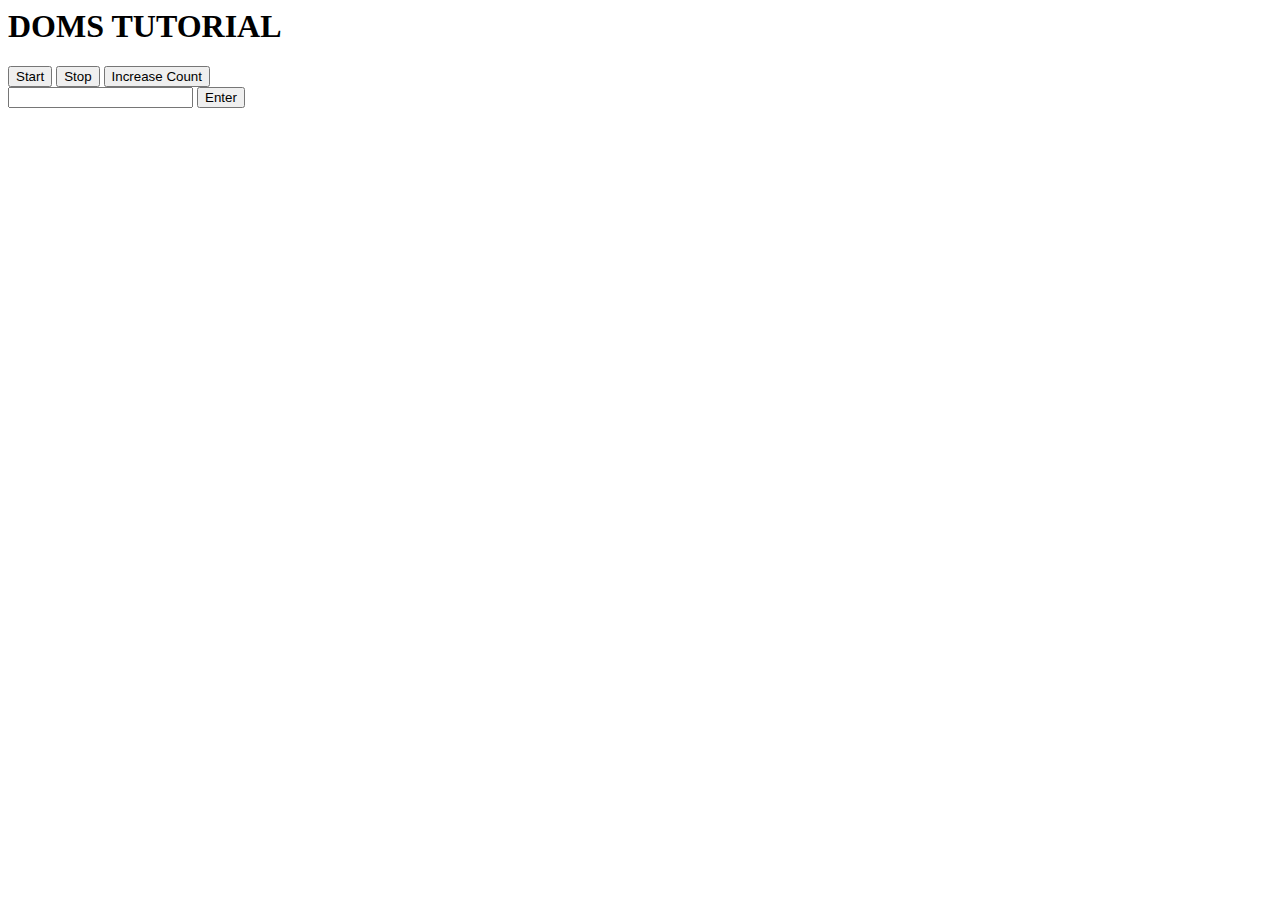
<file: JavaScript/DOMS/index.html>
<html lang="en">
  <head>
    <meta charset="UTF-8">
    <meta name="viewport" content="width=device-width, initial-scale=1.0">
    <meta http-equiv="X-UA-Compatible" content="ie=edge">
    <title>Understanding DOM</title>
    <link rel="stylesheet" href="style.css">
  </head>
  <body>
    <div class="container">
      <div class="main-heading">
        <h1 class="title">DOMS TUTORIAL</h1>
        </div>
        <div>
          <button id="btn-start"> Start</button>
          <button id="btn-stop"> Stop</button>
          <button id="btn-count"> Increase Count</button>
          
        </div>

        <div>
          <input class="input">
          <button id="btn-enter"> Enter </button> 
          </div>
</div>
<script src="index.js"></script>
    
  </body>
</html>
</file>
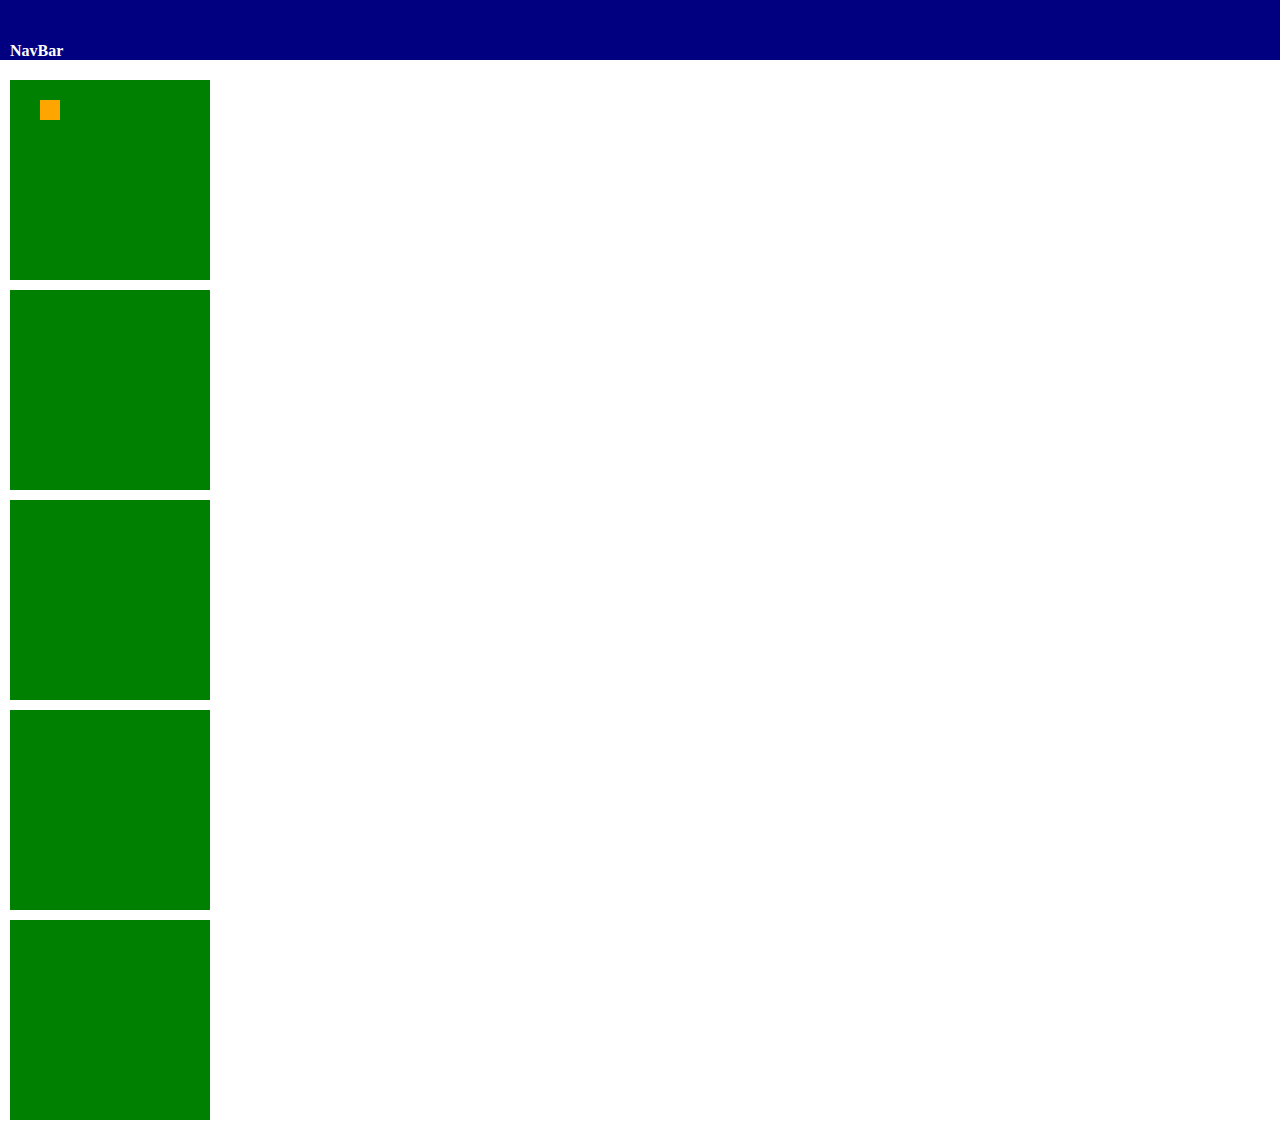
<file: JavaScript/DOMS/CSS/index.html>
<!DOCTYPE html>
<html lang="en">
<head>
  <meta charset="UTF-8">
  <meta name="viewport" content="width=device-width, initial-scale=1.0">
  <title>Document</title>
  <link rel="stylesheet" href="style.css">
</head>
<body>

  <nav>
    <h4>NavBar</h4>
    </nav>
    <div class="boxes">
    <div class="box rel-position">
      <div class="abs-position"></div>
    </div>
    <div class="box"></div>
    <div class="box"></div>
    <div class="box"></div>
    <div class="box"></div>
    </div>
</body>
</html>
</file>
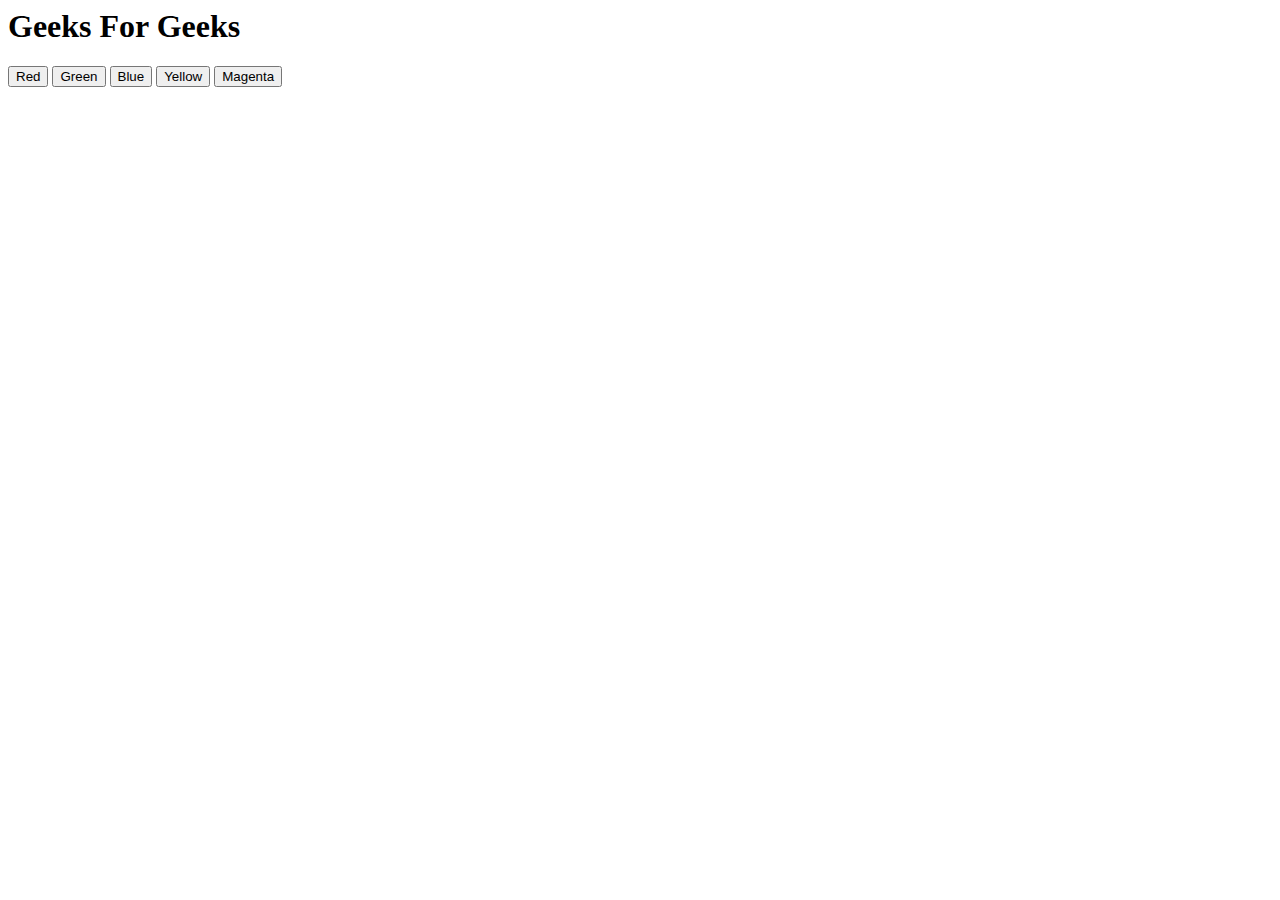
<file: JavaScript/DOMS/eventDelegation/index.html>
<html lang="en">
  <head>
    <meta charset="UTF-8">
    <meta name="viewport" content="width=device-width, initial-scale=1.0">
    <meta http-equiv="X-UA-Compatible" content="ie=edge">
    <title>Understanding DOM</title>
    
  </head>

  <body>
      <div class="container">
        <div class="main-threading">
          <h1 class="title"> Geeks For Geeks</h1>
          </div>
          <div id="btn-container">
            <button class="button-red">Red</button>
            <button class="button-green">Green</button>
            <button class="button-blue">Blue</button>
            <button class="button-yellow">Yellow</button>
            <button class="button-magenta">Magenta</button>
            </div>
            </div>
          <script src="index.js"></script>        
    </body>

  
</html>
</file>
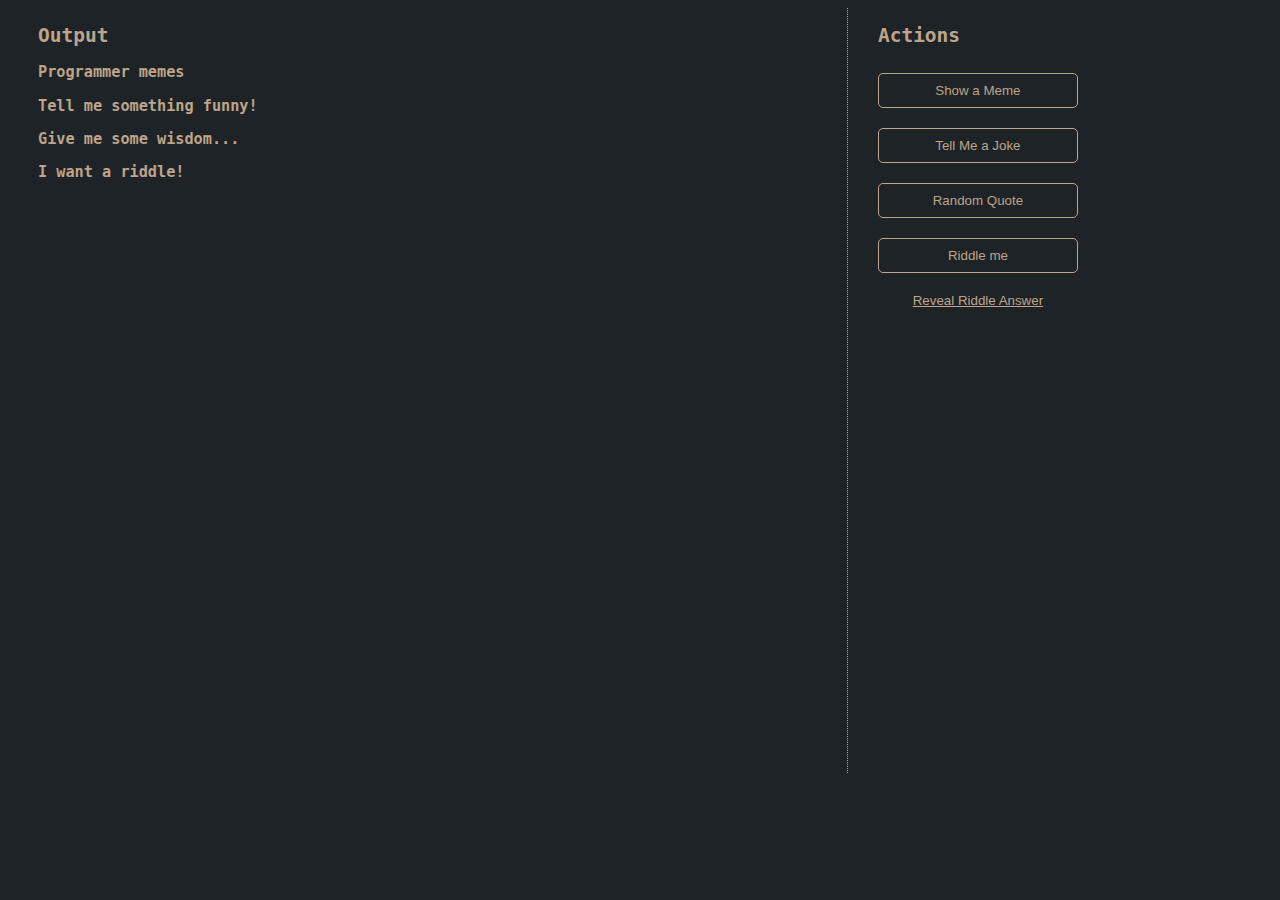
<file: JavaScript/Projects/Meme_generator/index.html>
<html lang="en">
  <head>
    <meta charset="UTF-8">
    <meta name="viewport" content="width=device-width, initial-scale=1.0">
    <meta http-equiv="X-UA-Compatible" content="ie=edge">
    <title>Meme-Generator</title>
    <link rel="stylesheet" href="style.css">
  </head>
  <body>
    <main>
      <section class="Content">
        <h2>Output</h2>
        <h3>Programmer memes</h3>
        <div class="meme-content">
          </div>
        <h3>Tell me something funny!</h3>
        <div class="joke-content">
        </div>
        <h3>Give me some wisdom...</h3>
        <div class="quote-content">
        </div>
        <h3>I want a riddle!</h3>
        <div class="riddle-content">
        </div>
        </section>
    <section class="sidebar">
      <h2>Actions</h2>
      <button onclick="showMeme()">Show a Meme</button>
      <button onclick="showJoke()">Tell Me a Joke</button>
      <button onclick="showQuote()">Random Quote</button>
      <button onclick="showRiddle()">Riddle me</button>
      <button class="reveal-btn" onclick="revealAnswers()">Reveal Riddle Answer</button>

    </section>
   
    </main>
    <script src="index.js"></script>
    </body>
    </html>
</file>
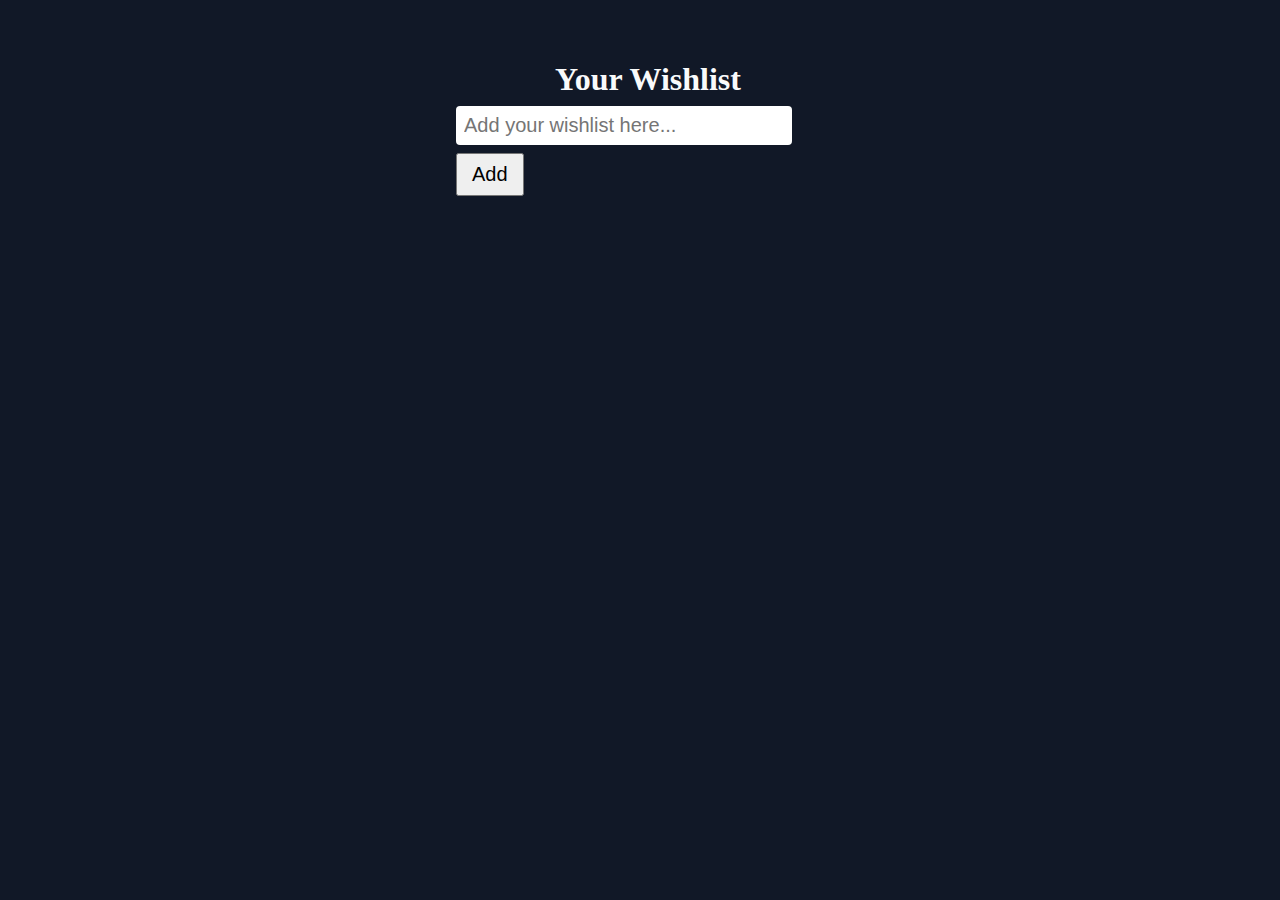
<file: JavaScript/Projects/Wishlist_App/index.html>
<!DOCTYPE html>
<html lang="en">
<head>
    <meta charset="UTF-8">
    <meta http-equiv="X-UA-Compatible" content="IE=edge">
    <meta name="viewport" content="width=device-width, initial-scale=1.0">
    <title>Wishlist</title>
    <link rel="stylesheet" href="style.css">
</head>
<body>
    <main class="main">
        <h1 class="heading-1">Your Wishlist</h1>
        <form class="todo-form">
          <input class="input" placeholder="Add your wishlist here..." />
          <button class="button btn-primary cursor">Add</button>
        </form>
        <div class="todos-container"></div>
      </main>
      <script type="module" src="index.js"></script>
      
</body>
</html>
</file>
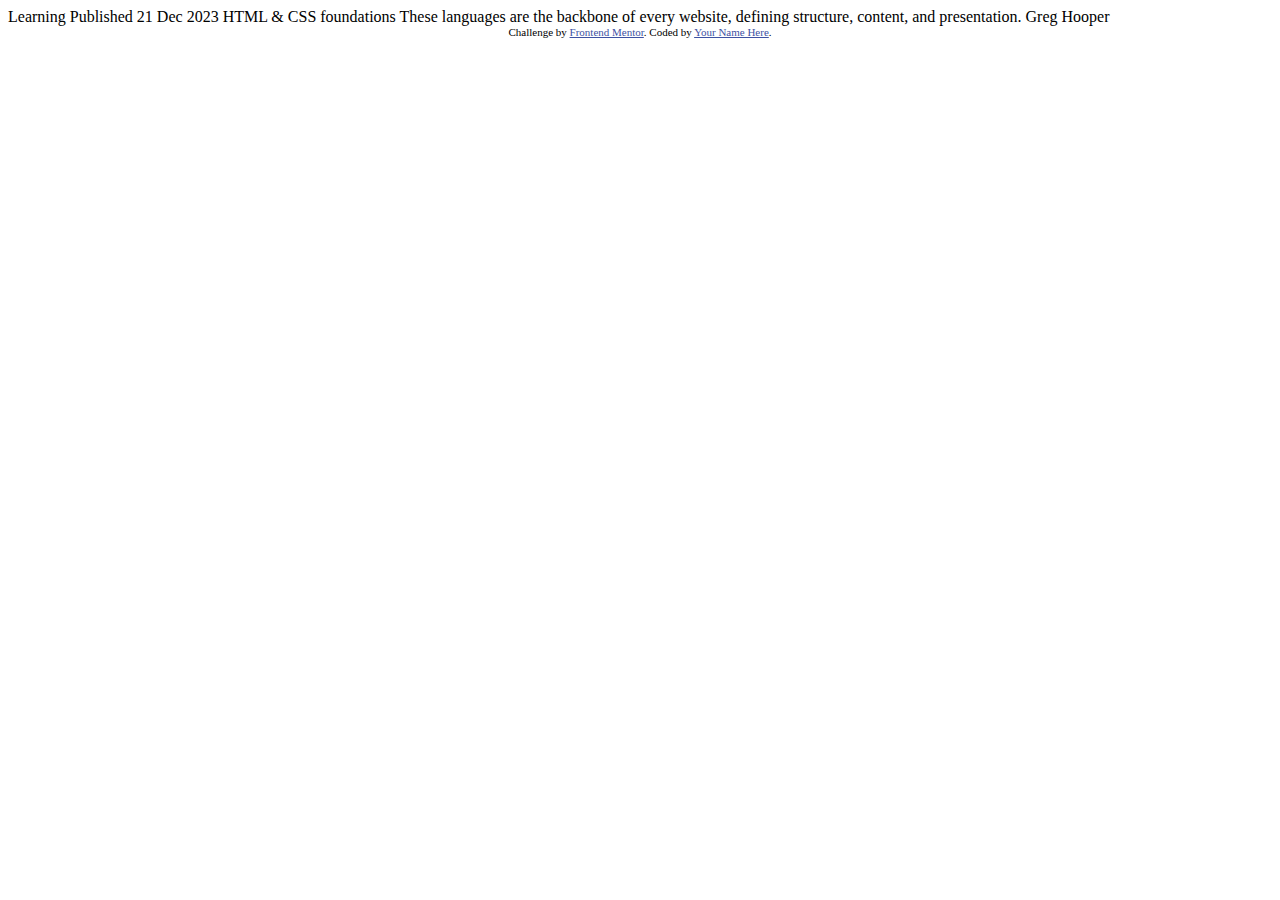
<file: JavaScript/DOMS/CSS/FrontEndMentor/blog-preview-card-main/index.html>
<!DOCTYPE html>
<html lang="en">
<head>
  <meta charset="UTF-8">
  <meta name="viewport" content="width=device-width, initial-scale=1.0"> <!-- displays site properly based on user's device -->

  <link rel="icon" type="image/png" sizes="32x32" href="./assets/images/favicon-32x32.png">
  
  <title>Frontend Mentor | Blog preview card</title>

  <!-- Feel free to remove these styles or customise in your own stylesheet 👍 -->
  <style>
    .attribution { font-size: 11px; text-align: center; }
    .attribution a { color: hsl(228, 45%, 44%); }
  </style>
</head>
<body>

  Learning

  Published 21 Dec 2023

  HTML & CSS foundations

  These languages are the backbone of every website, defining structure, content, and presentation.

  Greg Hooper
  
  <div class="attribution">
    Challenge by <a href="https://www.frontendmentor.io?ref=challenge" target="_blank">Frontend Mentor</a>. 
    Coded by <a href="#">Your Name Here</a>.
  </div>
</body>
</html>
</file>
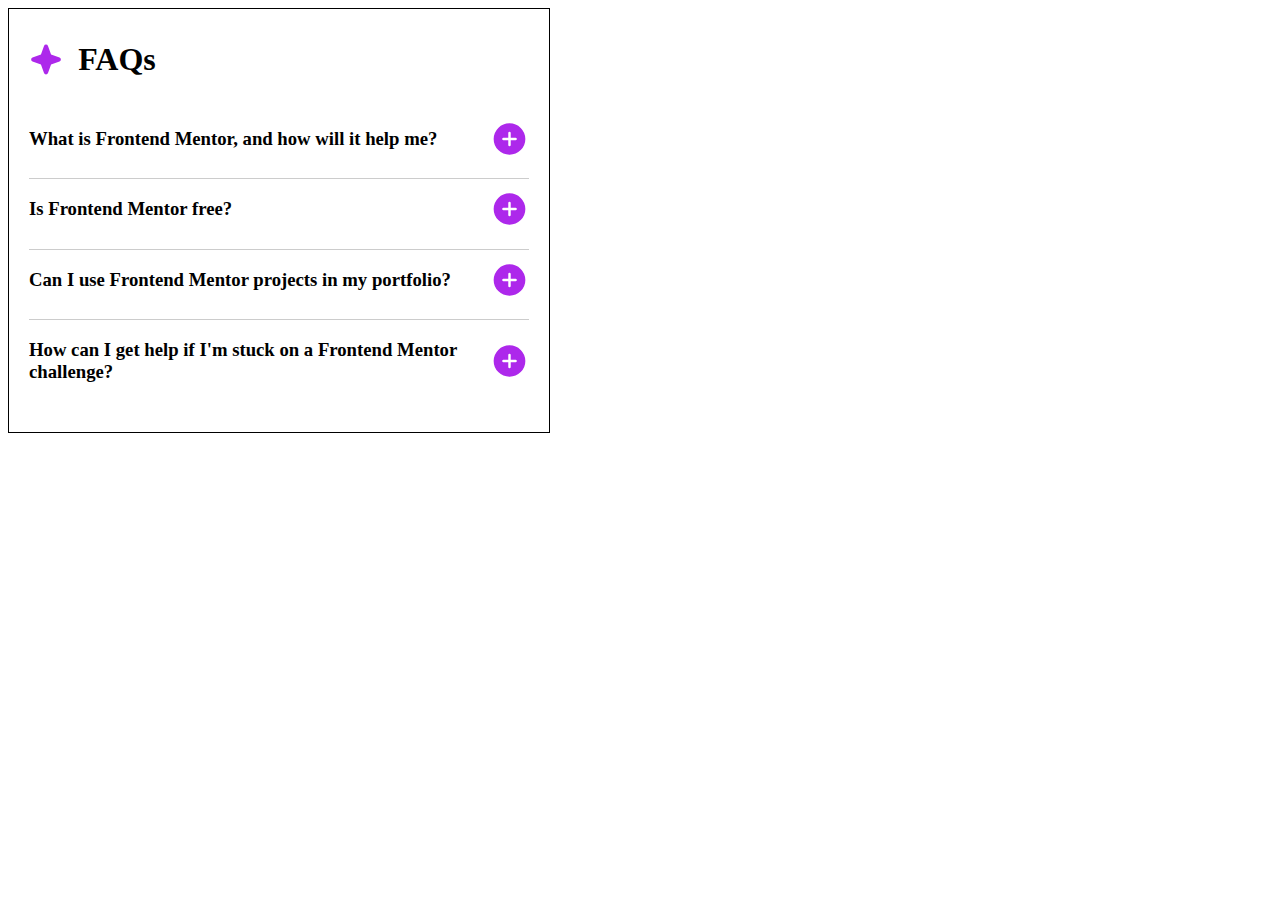
<file: JavaScript/DOMS/CSS/FrontEndMentor/faq-accordion-main/index.html>
<!DOCTYPE html>
<html lang="en">
<head>
  <meta charset="UTF-8">
  <meta name="viewport" content="width=device-width, initial-scale=1.0"> <!-- displays site properly based on user's device -->

  <link rel="icon" type="image/png" sizes="32x32" href="./assets/images/favicon-32x32.png">
  
  <link rel="stylesheet" href="style.css">
  <title>Frontend Mentor | FAQ accordion</title>
  
 
</head>
<body>

 <div id="main-container">
  <div id="heading">
    <img src="./assets/images/icon-star.svg" alt="star-icon" height="35px">
    <h1 id="heading-text">FAQs</h1>
  </div>
  <div class="list-section">
    <div class="upper-section">
    <h3 class="sub-heading">What is Frontend Mentor, and how will it help me?</h3>
    <img class="plus-icon" src="./assets/images/icon-plus.svg" alt="expand-icon">
    <img class="minus-icon d-none" src="./assets/images/icon-minus.svg" alt="minimise-icon">
  </div>
  <div class="lower-section d-none">
    <p>Frontend Mentor offers realistic coding challenges to help developers improve their 
      frontend coding skills with projects in HTML, CSS, and JavaScript. It's suitable for 
      all levels and ideal for portfolio building.</p>
  </div>
   
    
  </div>
  <div class="list-section">
    <div class="upper-section">
    <h3 class="sub-heading"> Is Frontend Mentor free?</h3>
    <img class="plus-icon " src="./assets/images/icon-plus.svg" alt="expand-icon">
    <img class="minus-icon d-none" src="./assets/images/icon-minus.svg" alt="minimise-icon">
  </div>
  <div class="lower-section d-none">
    <p>Yes, Frontend Mentor offers both free and premium coding challenges, with the free 
      option providing access to a range of projects suitable for all skill levels.</p>
  </div>
   
    
  </div>
  <div class="list-section">
    <div class="upper-section">
    <h3 class="sub-heading">Can I use Frontend Mentor projects in my portfolio?</h3>
    <img class="plus-icon" src="./assets/images/icon-plus.svg" alt="expand-icon">
    <img class="minus-icon d-none" src="./assets/images/icon-minus.svg" alt="minimise-icon">
  </div>
  <div class="lower-section d-none">
    <p>Yes, you can use projects completed on Frontend Mentor in your portfolio. It's an excellent
  way to showcase your skills to potential employers!</p>
  </div>
   
    
  </div>
  <div class="list-section last">
    <div class="upper-section">
    <h3 class="sub-heading">How can I get help if I'm stuck on a Frontend Mentor challenge?</h3>
    <img class="plus-icon" src="./assets/images/icon-plus.svg" alt="expand-icon">
    <img class="minus-icon d-none" src="./assets/images/icon-minus.svg" alt="minimise-icon">
  </div>
  <div class="lower-section d-none">
    <p>
    The best place to get help is inside Frontend Mentor's Discord community. There's a help 
  channel where you can ask questions and seek support from other community members.
</p>
  </div>
   
  </div>
 </div>

  
  <script src="index.js"></script>
</body>
</html>
</file>
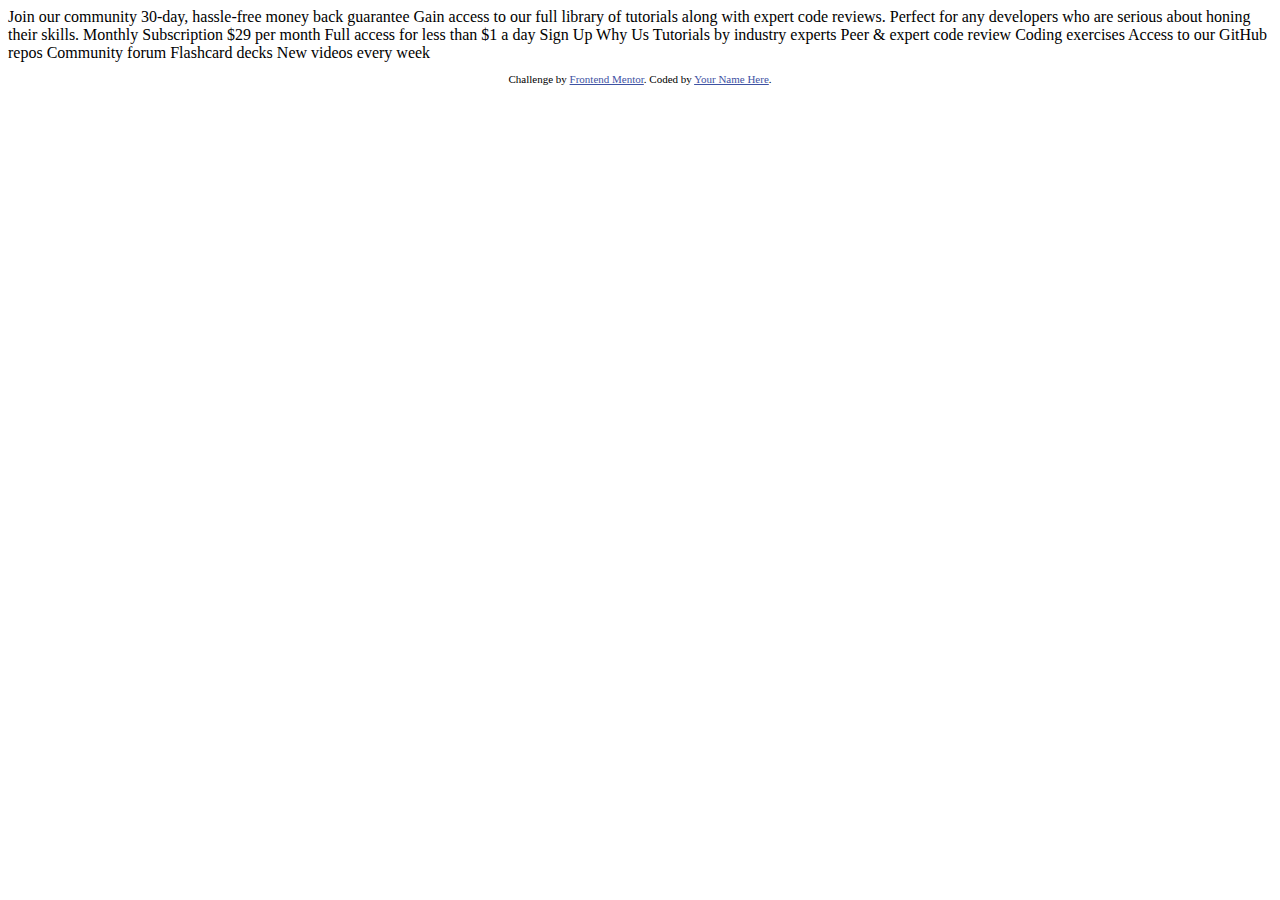
<file: JavaScript/DOMS/CSS/FrontEndMentor/single-price-grid-component-master/index.html>
<!DOCTYPE html>
<html lang="en">
<head>
  <meta charset="UTF-8">
  <meta name="viewport" content="width=device-width, initial-scale=1.0"> <!-- displays site properly based on user's device -->

  <link rel="icon" type="image/png" sizes="32x32" href="./images/favicon-32x32.png">
  
  <title>Frontend Mentor | Single Price Grid Component</title>

  <!-- Feel free to remove these styles or customise in your own stylesheet 👍 -->
  <style>
    .attribution { font-size: 11px; text-align: center; }
    .attribution a { color: hsl(228, 45%, 44%); }
  </style>
</head>
<body>
  Join our community

  30-day, hassle-free money back guarantee

  Gain access to our full library of tutorials along with expert code reviews. 
  Perfect for any developers who are serious about honing their skills.

  Monthly Subscription

  &dollar;29 per month

  Full access for less than &dollar;1 a day

  Sign Up

  Why Us

  Tutorials by industry experts
  Peer &amp; expert code review
  Coding exercises
  Access to our GitHub repos
  Community forum
  Flashcard decks
  New videos every week
  
  <footer>
    <p class="attribution">
      Challenge by <a href="https://www.frontendmentor.io?ref=challenge" target="_blank">Frontend Mentor</a>. 
      Coded by <a href="#">Your Name Here</a>.
    </p>
  </footer>
</body>
</html>
</file>
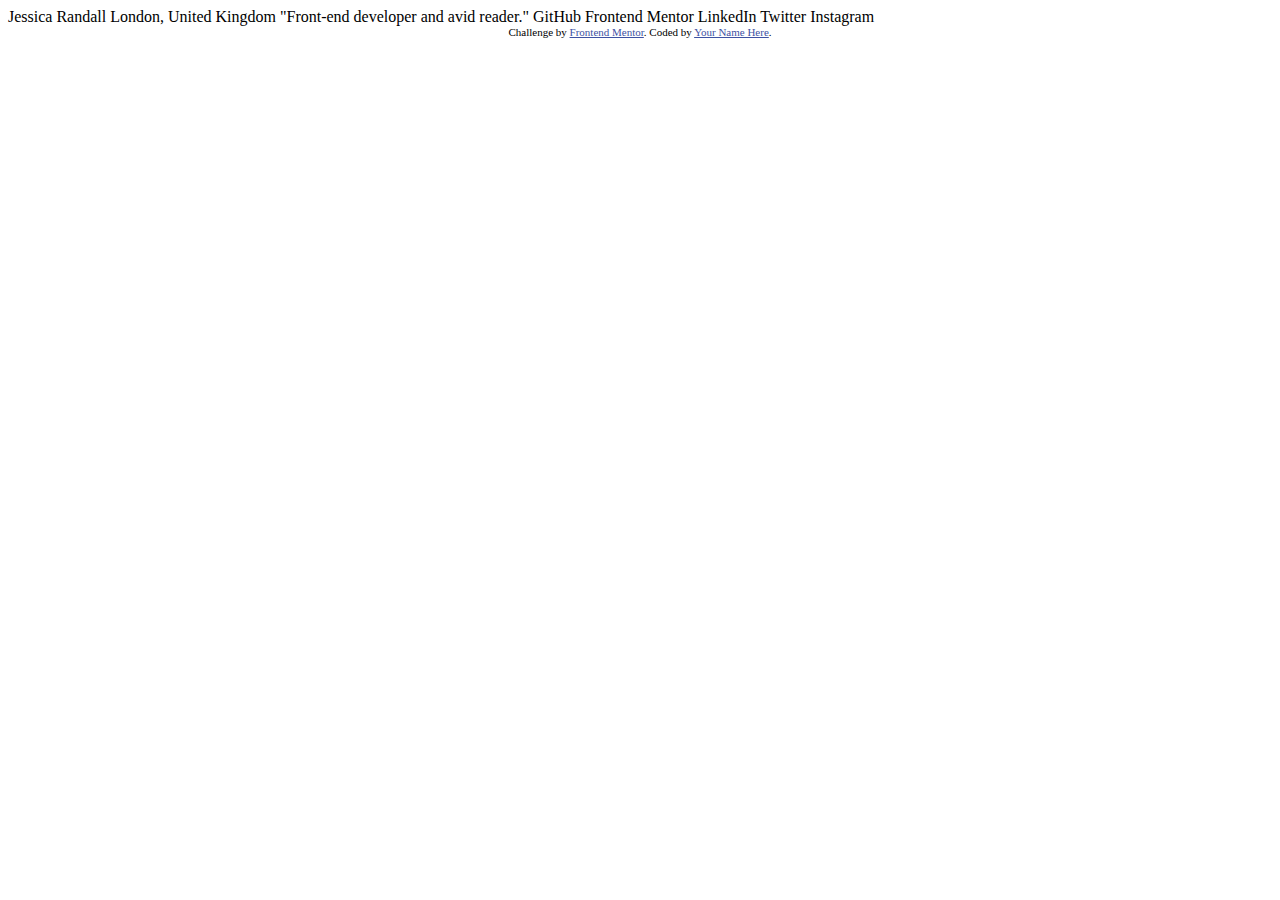
<file: JavaScript/DOMS/CSS/FrontEndMentor/social-links-profile-main/index.html>
<!DOCTYPE html>
<html lang="en">
<head>
  <meta charset="UTF-8">
  <meta name="viewport" content="width=device-width, initial-scale=1.0"> <!-- displays site properly based on user's device -->

  <link rel="icon" type="image/png" sizes="32x32" href="./assets/images/favicon-32x32.png">
  
  <title>Frontend Mentor | Social links profile</title>

  <!-- Feel free to remove these styles or customise in your own stylesheet 👍 -->
  <style>
    .attribution { font-size: 11px; text-align: center; }
    .attribution a { color: hsl(228, 45%, 44%); }
  </style>
</head>
<body>

  Jessica Randall
  London, United Kingdom
  "Front-end developer and avid reader."

  GitHub
  Frontend Mentor
  LinkedIn
  Twitter
  Instagram
  
  <div class="attribution">
    Challenge by <a href="https://www.frontendmentor.io?ref=challenge" target="_blank">Frontend Mentor</a>. 
    Coded by <a href="#">Your Name Here</a>.
  </div>
</body>
</html>
</file>
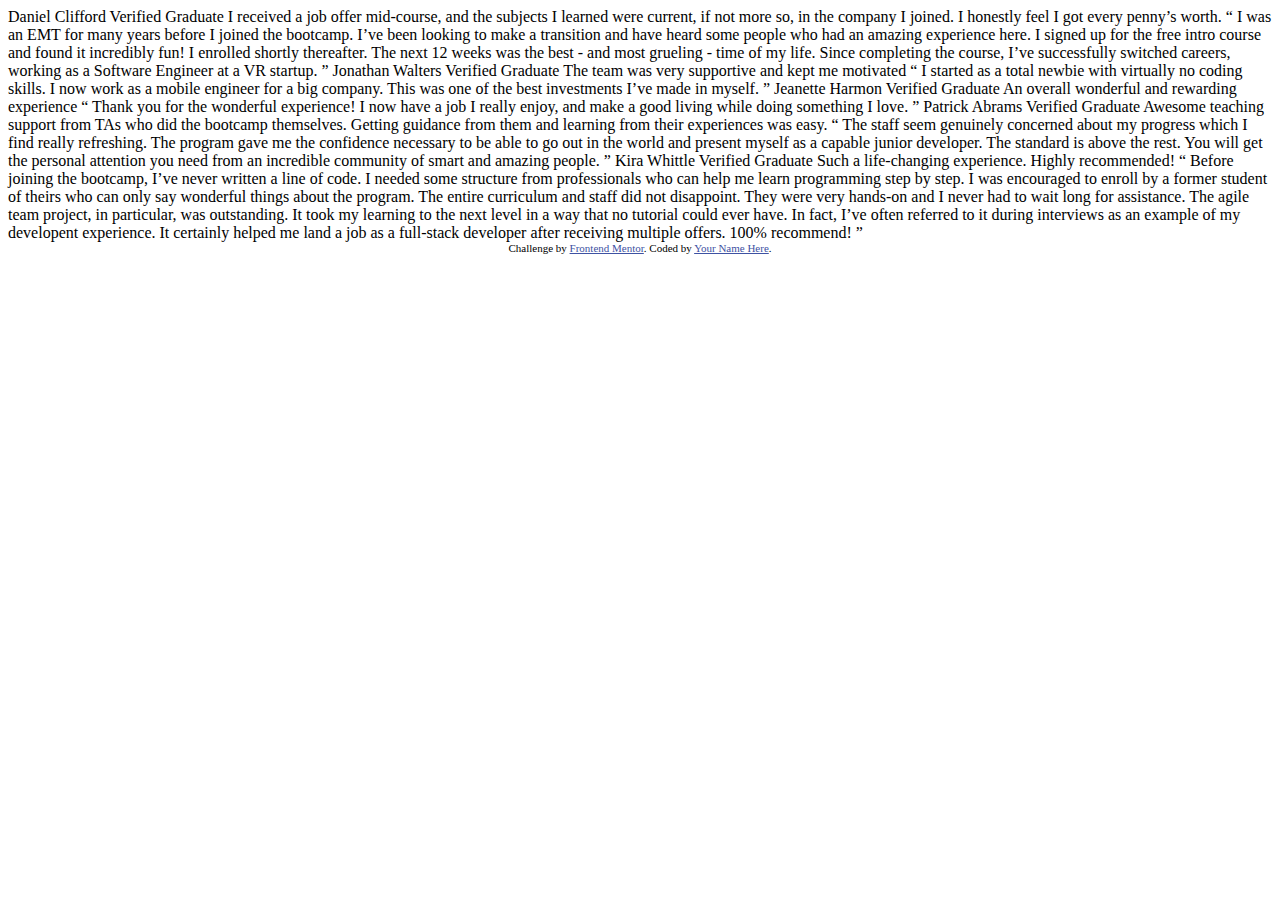
<file: JavaScript/DOMS/CSS/FrontEndMentor/testimonials-grid-section-main/index.html>
<!DOCTYPE html>
<html lang="en">
<head>
  <meta charset="UTF-8">
  <meta name="viewport" content="width=device-width, initial-scale=1.0"> <!-- displays site properly based on user's device -->

  <link rel="icon" type="image/png" sizes="32x32" href="./images/favicon-32x32.png">
  
  <title>Frontend Mentor | [Challenge Name Here]</title>

  <!-- Feel free to remove these styles or customise in your own stylesheet 👍 -->
  <style>
    .attribution { font-size: 11px; text-align: center; }
    .attribution a { color: hsl(228, 45%, 44%); }
  </style>
</head>
<body>
  Daniel Clifford
  Verified Graduate

  I received a job offer mid-course, and the subjects I learned were current, if not more so, 
  in the company I joined. I honestly feel I got every penny’s worth.

  “ I was an EMT for many years before I joined the bootcamp. I’ve been looking to make a 
  transition and have heard some people who had an amazing experience here. I signed up 
  for the free intro course and found it incredibly fun! I enrolled shortly thereafter. 
  The next 12 weeks was the best - and most grueling - time of my life. Since completing 
  the course, I’ve successfully switched careers, working as a Software Engineer at a VR startup. ”

  Jonathan Walters
  Verified Graduate

  The team was very supportive and kept me motivated

  “ I started as a total newbie with virtually no coding skills. I now work as a mobile engineer 
  for a big company. This was one of the best investments I’ve made in myself. ”

  Jeanette Harmon
  Verified Graduate

  An overall wonderful and rewarding experience

  “ Thank you for the wonderful experience! I now have a job I really enjoy, and make a good living 
  while doing something I love. ”

  Patrick Abrams
  Verified Graduate

  Awesome teaching support from TAs who did the bootcamp themselves. Getting guidance from them and 
  learning from their experiences was easy.

  “ The staff seem genuinely concerned about my progress which I find really refreshing. The program 
  gave me the confidence necessary to be able to go out in the world and present myself as a capable 
  junior developer. The standard is above the rest. You will get the personal attention you need from 
  an incredible community of smart and amazing people. ”

  Kira Whittle
  Verified Graduate

  Such a life-changing experience. Highly recommended!

  “ Before joining the bootcamp, I’ve never written a line of code. I needed some structure from 
  professionals who can help me learn programming step by step. I was encouraged to enroll by a former 
  student of theirs who can only say wonderful things about the program. The entire curriculum and staff 
  did not disappoint. They were very hands-on and I never had to wait long for assistance. The agile team 
  project, in particular, was outstanding. It took my learning to the next level in a way that no tutorial 
  could ever have. In fact, I’ve often referred to it during interviews as an example of my developent 
  experience. It certainly helped me land a job as a full-stack developer after receiving multiple offers. 
  100% recommend! ”
  
  <div class="attribution">
    Challenge by <a href="https://www.frontendmentor.io?ref=challenge" target="_blank">Frontend Mentor</a>. 
    Coded by <a href="#">Your Name Here</a>.
  </div>
</body>
</html>
</file>
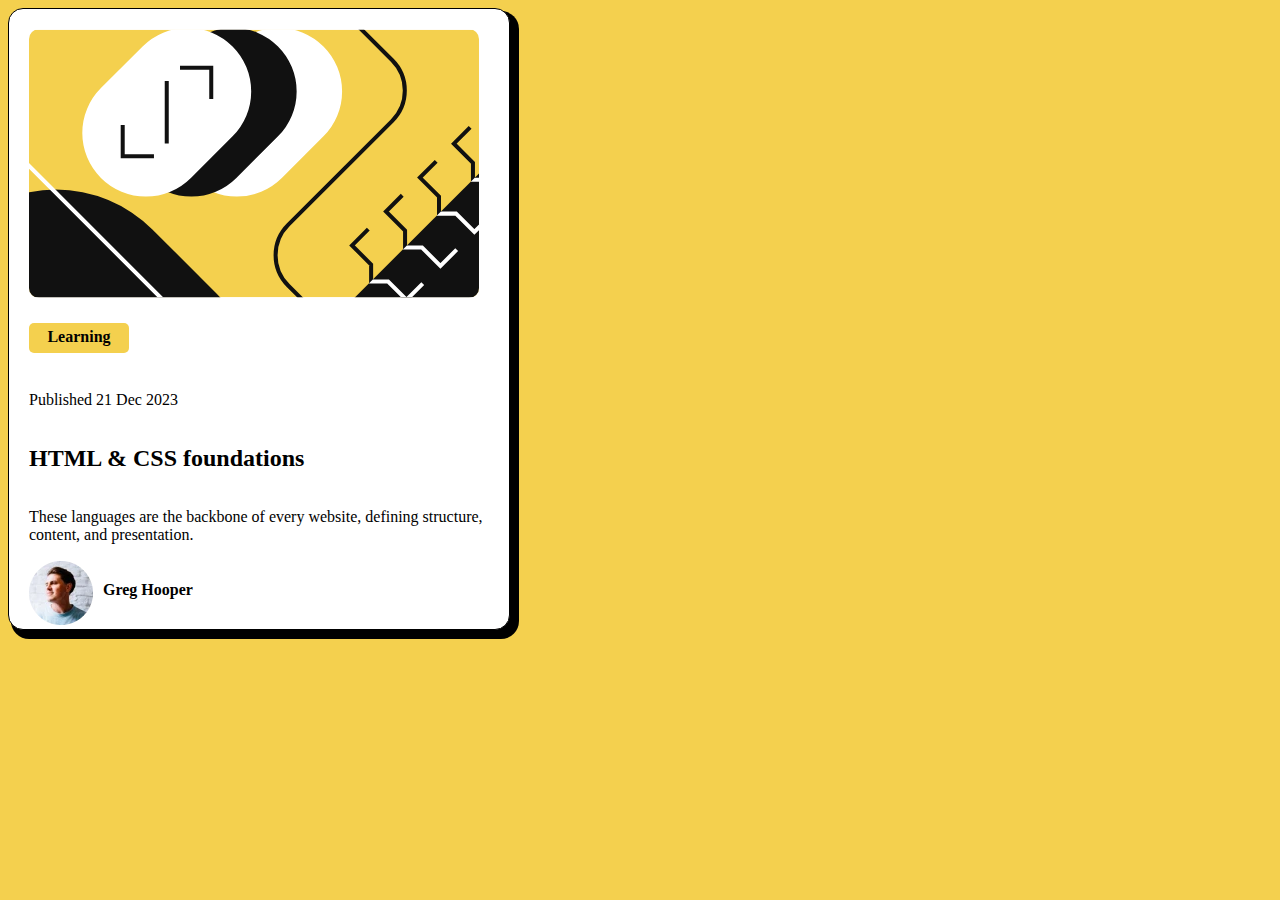
<file: JavaScript/DOMS/CSS/FrontEndMentor/blog-preview-card-main/Solution/index.html>
<!DOCTYPE html>
<html lang="en">
<head>
  <meta charset="UTF-8">
  <meta name="viewport" content="width=device-width, initial-scale=1.0">
  <title>Document</title>
  <link rel="stylesheet" href="design.css">
</head>
<body>
<div id="main-container">
<div id="img">
  <img  src="../assets/images/illustration-article.svg">
  </div>
  <div id="text">
    
    <h4>Learning</h4>
    <p>Published 21 Dec 2023</p>
    <h2>HTML & CSS foundations</h2>
    <p>These languages are the backbone of every website, defining structure, content, and presentation.</p>
   </div>
    <div id="footer">
      <img id="footer-image" src="../assets/images/image-avatar.webp">
      <h4>Greg Hooper</h4>
      </div>
</div>
  
</body>
</html>
</file>
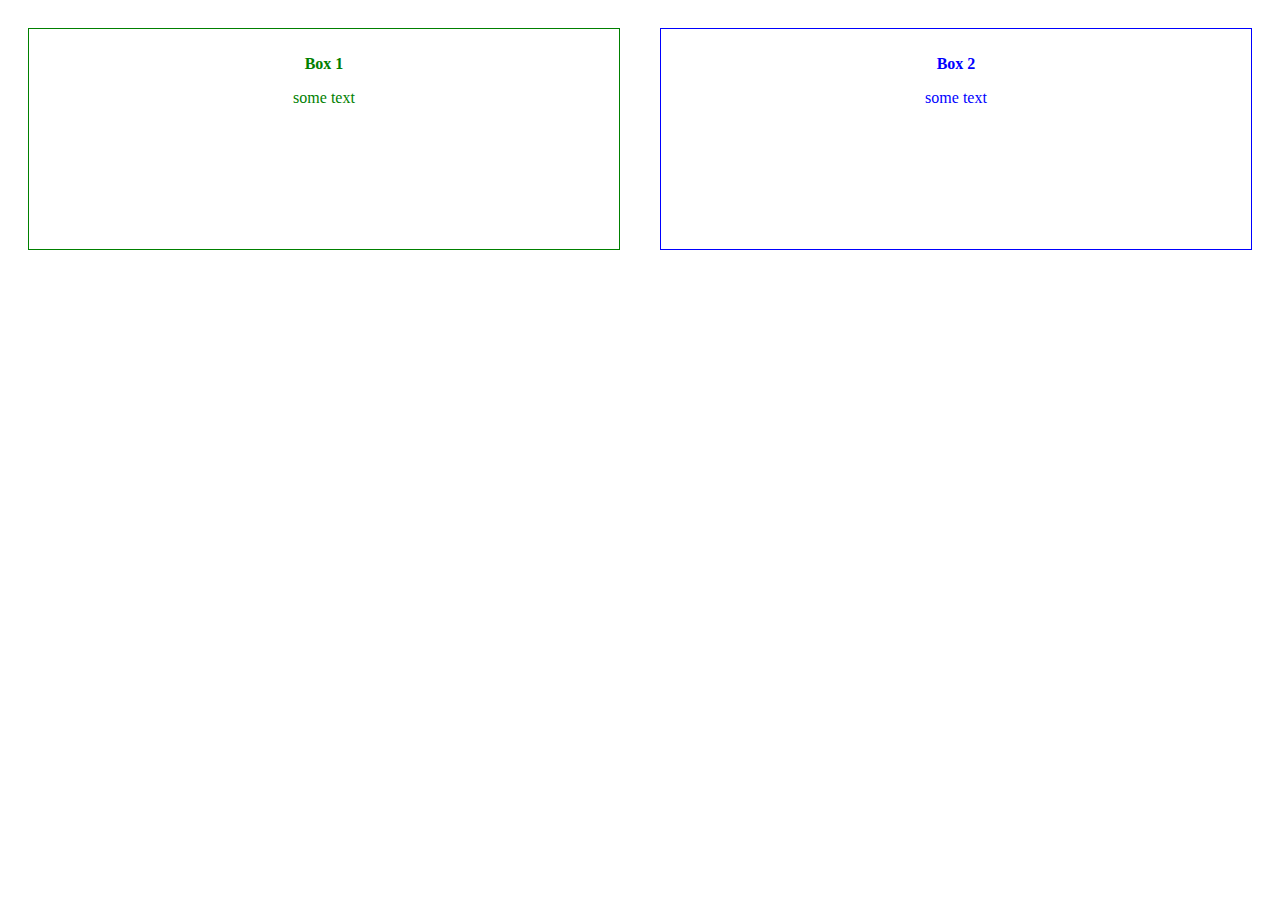
<file: JavaScript/DOMS/CSS/practice/practice1.html>
<!DOCTYPE html>
<html lang="en">
<head>
  <meta charset="UTF-8">
  <meta name="viewport" content="width=device-width, initial-scale=1.0">
  <title>Document</title>
  <link rel="stylesheet" href="practice1.css">
</head>
<body>
  <div class="container">
  <div class="container-1">
    <p><b>Box 1</b></p>
    <p>some text</p>
  </div>

  <div class="container-2">
    <p><b>Box 2</b></p>
    <p>some text</p>
  </div>
  </div>
</body>
</html>
</file>
<file: JavaScript/DOMS/style.css>
.btn-red
{
  background-color: red;
  color:white;
}
</file>
<file: JavaScript/DOMS/CSS/style.css>
body{
  margin:0px;
}
h4{
  line-height: 60px;
  padding-left: 10px;
}
nav{
  background-color: navy;
  color: white;
  height:60px;
  position:fixed;
  width:100%;
  top:0px;
  z-index: 1;
}
.box
{
  width:200px;
  height:200px;
  background-color: green;
  margin:10px;
}
.boxes
{
  margin-top: 80px;
  
}

.rel-position
{
  position: relative;
}
.abs-position
{
  position:absolute;
  width: 20px;
  height: 20px;
  background-color: orange;
  top:20px;
  left:30px
}
</file>
<file: JavaScript/Projects/Meme_generator/style.css>
body {
  background-color: #1d2326;
  color: #bfa38a;
  font-family: monospace;
}

main {
  display: flex;
  flex-direction: row;
}

img {
  border: 1px solid white;
  border-radius: 5px;
  max-width: 350px;
  width: 100%;
}

p {
  color: #8097a6;
}

.attribution {
  position: absolute;
  right: 20px;
  bottom: 20px;
  font-size: 0.8rem;
  background-color: #8097a6;
  padding: 10px;
  border-radius: 5px;
  color: #1d2326;
  box-shadow: 1px 2px 5px 1px rgba(255, 255, 255, 0.2);
}

a {
  color: white;
}

a:hover {
  opacity: 0.8;
}

.content {
  width: 65%;
  padding-left: 30px;
  padding-right: 20px;
}

.content p {
  max-width: 80%;
}

.sidebar {
  display: flex;
  flex-direction: column;
  width: 30%;
  padding-left: 30px;
  padding-right: 30px;
  border-left: 1px dotted #bfa38a;
  height: 85vh;
}

button {
  width: 200px;
  max-width: 100%;
  margin-top: 10px;
  margin-bottom: 10px;
  height: 35px;
  border: 1px solid #bfa38a;
  background: transparent;
  color: #bfa38a;
  border-radius: 5px;
}

button:hover {
  cursor: pointer;
  background-color: rgba(255, 255, 255, 0.1);
}

.reveal-btn {
  border: none;
  text-decoration: underline;
  margin: 0;
}

.reveal-btn:hover {
  color: white;
  background-color: transparent;
}
</file>
<file: JavaScript/Projects/Wishlist_App/style.css>
@import url("https://uilight.netlify.app/main.css");
@import url("https://fonts.googleapis.com/icon?family=Material+Icons+Outlined");

:root {
  --text-color-primary: #f9fafb;
  --background-color: #111827;
}

body {
  background-color: var(--background-color);
}

.main {
  padding: 2rem 0;
  width: 30vw;
  margin-left: 50vw;
  transform: translateX(-50%);
}

.heading-1 {
  color: var(--text-color-primary);
  text-align: center;
  margin-bottom: 0.5rem;
}

.input {
  border-radius: 4px;
  font-size: 1.25rem;
  padding: 0.5rem;
  border: none;
  width: 25vw;
  margin-bottom: 0.5rem;
}

.input:focus {
  outline: none;
}

.t-checkbox {
  width: 1.25rem;
  height: 1.25rem;
}

.btn-primary {
  font-size: 1.25rem;
  padding: 0.5rem 0.875rem;
}

.todo {
  color: var(--text-color-primary);
  font-size: 1.5rem;
}

.todos-container {
  height: 70vh;
  overflow-y: auto;
}

.t-pointer {
  cursor: pointer;
}

.todos {
  padding-bottom: 0.5rem;
}

.todo-text {
  word-wrap: break-word;
}

.checked-todo {
  text-decoration: line-through;
  color: var(--text-color-primary);
}

.del-btn {
    color: #f9fafb;
}
</file>
<file: JavaScript/DOMS/CSS/FrontEndMentor/faq-accordion-main/style.css>
html{
  box-sizing: border-box;
}
#main-container
{
  height: 100%;
  width: 500px;
  border: black solid 1px;
  padding: 20px;
}
#heading
{
  height:60px;
  width:100%;
  /* border:black solid 2px; */
  /* padding-bottom: 20px; */
  margin-bottom: 20px;
  display: flex;
  flex-direction: row;
  align-items: center;
}
#heading-text
{
  padding-left: 15px;
}
.list-section
{
  height:80px;
  width:100%;
  /* border:black solid 2px; */
  border-bottom: 1px solid rgba(0, 0, 0, 0.2) ;
  display: flex;
  flex-direction: column;
  padding-bottom: 10px;
  /* align-items:center; */
}
.upper-section
{
  display: flex;
  flex-direction: row;
  align-items: center;
}

.plus-icon
{
  padding-left: 20px;
  margin-left: auto;
  height: 40px;
  /* align-self: flex-end; */
}
.minus-icon
{
  padding-left: 20px;
  margin-left: auto;
  height: 40px;
  /* align-self: flex-end; */
}
.list-section
{
  height: auto;
}
.d-none
{
  display: none;
}
.last
{
  border: none;
}
</file>
<file: JavaScript/DOMS/CSS/FrontEndMentor/blog-preview-card-main/Solution/design.css>
body
{
  background-color: #f4d04e;
  font-size: 16px;
  display: flex;
}
#main-container
{
  width:375px;
  border:1px black solid;
  padding-top: 20px;
  
  border-radius: 15px;
  background-color: white;
  box-shadow: 6px 6px 0px 3px #000000;
  display: flex;
  flex-direction: column;
  align-content: center;
}
#img img
{
   margin-left: 20px;
    border-radius: 10px;
}
#text
{
  display: flex;
  flex-direction: column;
  padding-left: 20px;
  
  margin: 0px;
}
#text h4{
  width:100px;
  height: 25px;
  background-color: #f4d04e;
  border-radius: 5px;
  text-align: center;
  padding-top: 5px;
}
#footer
{
  display:flex;
  margin-bottom: 10px;
  padding-left: 20px;
}
#footer h4
{
  padding-left: 10px;
}

@media (min-width:576px){
  #main-container
  {
    width: 500px;
  height: 600px;
  }
  #img img
  {
    width: 90%
  }
  
}
</file>
<file: JavaScript/DOMS/CSS/practice/practice1.css>
.container
{
  display: flex;
  text-align: center;
}
.container-1
{
  flex:50%;
  margin: 20px;
  
  width:200px;
  height:200px;
  color: green;
  border: 1px green solid;
  padding: 10px;
}
.container-2
{
  flex:50%;
  margin: 20px;
  
  width:200px;
  height:200px;
  color: blue;
  border: 1px blue solid;
  padding: 10px;
}
</file>
